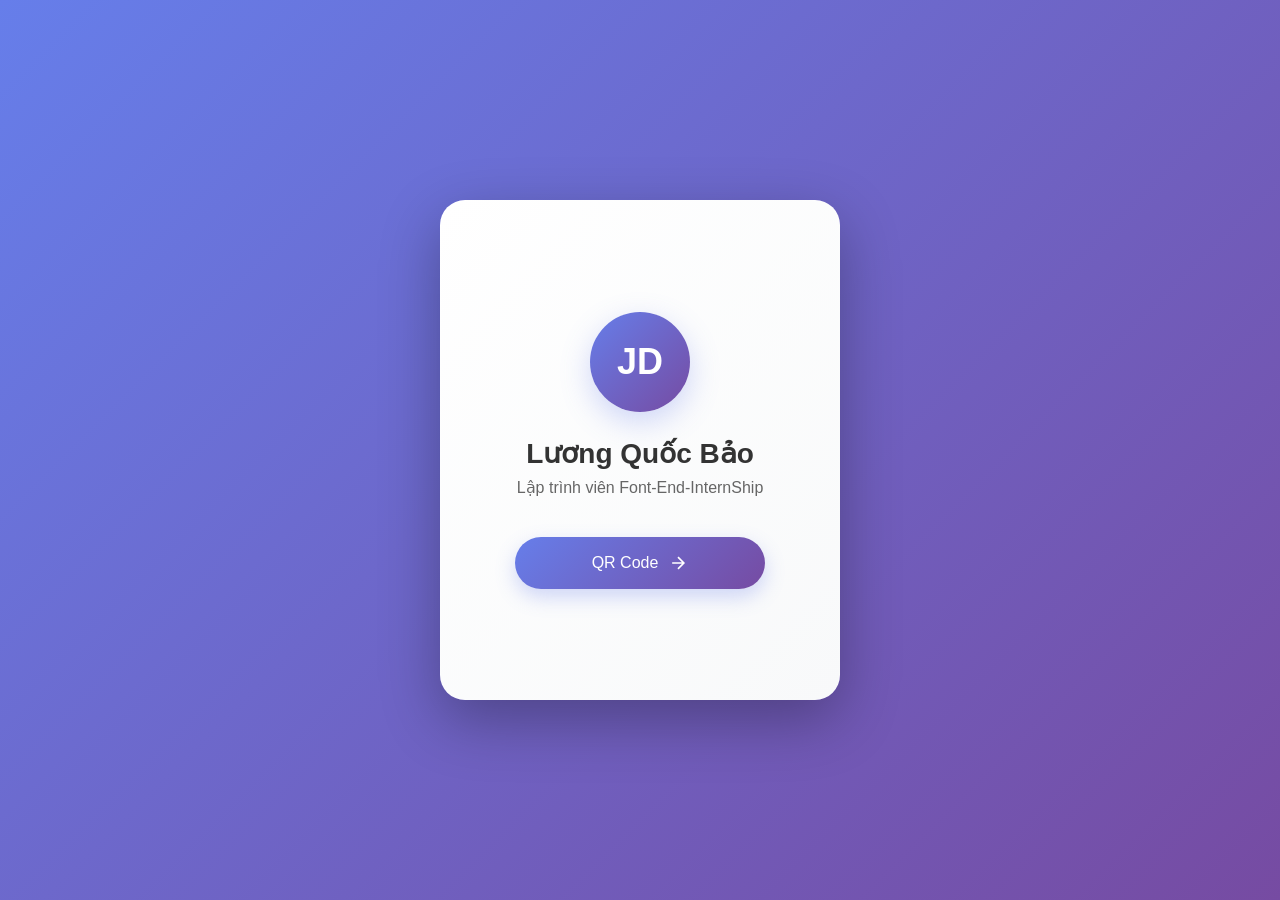
<file: indexM.html>
<!DOCTYPE html>
<html lang="en">
<head>
  <meta charset="UTF-8">
  <meta name="viewport" content="width=device-width, initial-scale=1.0, maximum-scale=1.0, user-scalable=no">
  <meta name="theme-color" content="#667eea">
  <title>QR Code Card - Mobile</title>
  <link rel="stylesheet" href="styleM.css">
</head>
<body>
  <div class="mobile-container">
    <div class="card" id="card">
      <div class="card-face front">
        <div class="profile">
          <div class="avatar">JD</div>
          <h2>Lương Quốc Bảo</h2>
          <p>Lập trình viên Font-End-InternShip</p>
          <button class="flip-btn">
            <span>QR Code</span>
            <svg width="20" height="20" viewBox="0 0 24 24" fill="none" stroke="currentColor" stroke-width="2">
              <path d="M5 12h14M12 5l7 7-7 7"/>
            </svg>
          </button>
        </div>
      </div>
      <div class="card-face back">
        <div class="qr-container">
          <h3>Quét để kết nối</h3>
          <div class="qr-code" id="qrCode"></div>
          <p class="qr-link">github.com/XXXLQBXXXSTD</p>
          <button class="flip-btn back-btn">
            <svg width="20" height="20" viewBox="0 0 24 24" fill="none" stroke="currentColor" stroke-width="2">
              <path d="M19 12H5M12 19l-7-7 7-7"/>
            </svg>
            <span>Trở về mặt trước</span>
          </button>
        </div>
      </div>
    </div>
  </div>

  <script src="scriptM.js"></script>
</body>
</html>
</file>
<file: styleM.css>
* {
  margin: 0;
  padding: 0;
  box-sizing: border-box;
  -webkit-tap-highlight-color: transparent;
}

body {
  font-family: -apple-system, BlinkMacSystemFont, 'Segoe UI', Roboto, Oxygen, Ubuntu, sans-serif;
  background: linear-gradient(135deg, #667eea 0%, #764ba2 100%);
  min-height: 100vh;
  display: flex;
  justify-content: center;
  align-items: center;
  padding: 20px;
  overflow: hidden;
}

.mobile-container {
  perspective: 1000px;
  width: 100%;
  max-width: 400px;
}

.card {
  width: 100%;
  height: 500px;
  position: relative;
  transform-style: preserve-3d;
  transition: transform 0.6s cubic-bezier(0.4, 0, 0.2, 1);
}

.card.flipped {
  transform: rotateY(180deg);
}

.card-face {
  position: absolute;
  width: 100%;
  height: 100%;
  backface-visibility: hidden;
  border-radius: 25px;
  box-shadow: 0 20px 60px rgba(0, 0, 0, 0.3);
  display: flex;
  justify-content: center;
  align-items: center;
  padding: 40px 30px;
}

.front {
  background: linear-gradient(135deg, #ffffff 0%, #f8f9fa 100%);
}

.back {
  background: linear-gradient(135deg, #ffffff 0%, #f0f0f0 100%);
  transform: rotateY(180deg);
}

.profile {
  text-align: center;
  width: 100%;
}

.avatar {
  width: 100px;
  height: 100px;
  background: linear-gradient(135deg, #667eea 0%, #764ba2 100%);
  border-radius: 50%;
  display: flex;
  justify-content: center;
  align-items: center;
  font-size: 36px;
  font-weight: bold;
  color: white;
  margin: 0 auto 25px;
  box-shadow: 0 10px 30px rgba(102, 126, 234, 0.3);
}

.profile h2 {
  font-size: 28px;
  color: #333;
  margin-bottom: 8px;
  font-weight: 600;
}

.profile p {
  font-size: 16px;
  color: #666;
  margin-bottom: 40px;
}

.flip-btn {
  background: linear-gradient(135deg, #667eea 0%, #764ba2 100%);
  color: white;
  border: none;
  padding: 16px 32px;
  font-size: 16px;
  font-weight: 500;
  border-radius: 30px;
  cursor: pointer;
  transition: all 0.3s ease;
  display: flex;
  align-items: center;
  justify-content: center;
  gap: 10px;
  width: 100%;
  max-width: 250px;
  margin: 0 auto;
  box-shadow: 0 8px 20px rgba(102, 126, 234, 0.3);
}

.flip-btn:active {
  transform: scale(0.95);
  box-shadow: 0 4px 10px rgba(102, 126, 234, 0.3);
}

.qr-container {
  text-align: center;
  width: 100%;
}

.qr-container h3 {
  font-size: 22px;
  color: #333;
  margin-bottom: 25px;
  font-weight: 600;
}

.qr-code {
  width: 220px;
  height: 220px;
  background: white;
  border: 3px solid #e0e0e0;
  border-radius: 15px;
  margin: 0 auto 20px;
  padding: 15px;
  display: flex;
  justify-content: center;
  align-items: center;
  box-shadow: 0 5px 15px rgba(0, 0, 0, 0.1);
}

.qr-code img {
  max-width: 100%;
  max-height: 100%;
  object-fit: contain;
  border-radius: 8px;
}

.qr-link {
  font-size: 13px;
  color: #888;
  margin-bottom: 30px;
  word-break: break-all;
  padding: 0 10px;
}

.back-btn {
  flex-direction: row-reverse;
}

@media (max-width: 480px) {
  body {
    padding: 15px;
  }

  .card {
    height: 480px;
  }

  .card-face {
    padding: 30px 25px;
  }

  .avatar {
    width: 80px;
    height: 80px;
    font-size: 30px;
    margin-bottom: 20px;
  }

  .profile h2 {
    font-size: 24px;
  }

  .profile p {
    font-size: 15px;
    margin-bottom: 35px;
  }

  .qr-container h3 {
    font-size: 20px;
    margin-bottom: 20px;
  }

  .qr-code {
    width: 200px;
    height: 200px;
  }

  .flip-btn {
    padding: 14px 28px;
    font-size: 15px;
  }
}

@media (max-width: 360px) {
  .card {
    height: 450px;
  }

  .qr-code {
    width: 180px;
    height: 180px;
  }
}
</file>
